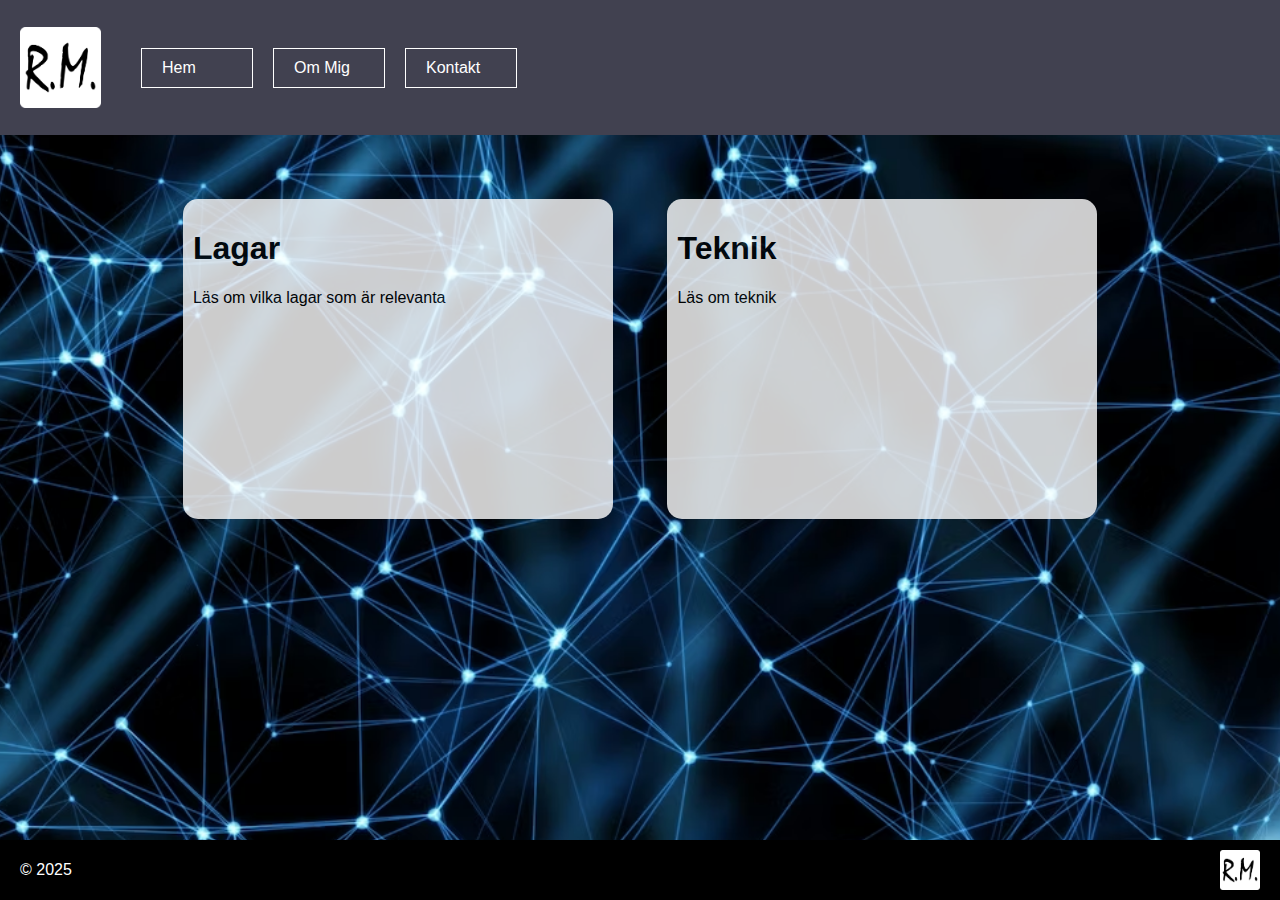
<file: index.html>
<html lang="en">
  <head>
    <meta charset="UTF-8" />
    <meta name="viewport" content="width=device-width, initial-scale=1.0" />
    <title>Document</title>
    <link rel="stylesheet" href="styles2.css" />
  </head>
  <body>
    <div class="background"></div>
    <div class="parent">
      <div class="header">
        <img src="PersonalLogo.png" id="logo" />
        <div id="direct">
          <a href="index.html" class="invidDirect">
            <p class="directText">Hem</p>
          </a>
          <a href="omMig.html" class="invidDirect">
            <p class="directText">Om Mig</p>
          </a>
          <a href="kontakt.html" class="invidDirect">
            <p class="directText">Kontakt</p>
          </a>
        </div>
      </div>
      <div class="content">
        <div class="infoDirect">
          <a href="lagar.html" class="lagarDirect">
            <h1>Lagar</h1>
            <p>Läs om vilka lagar som är relevanta</p>
          </a>
          <a href="teknik.html" class="teknikDirect">
            <h1>Teknik</h1>
            <p>Läs om teknik</p>
          </a>
        </div>
      </div>
    </div>
    <div class="footerFix">
      <p id="date">© 2025</p>
      <img src="PersonalLogo.png" id="logo2" />
    </div>
  </body>
</html>
</file>
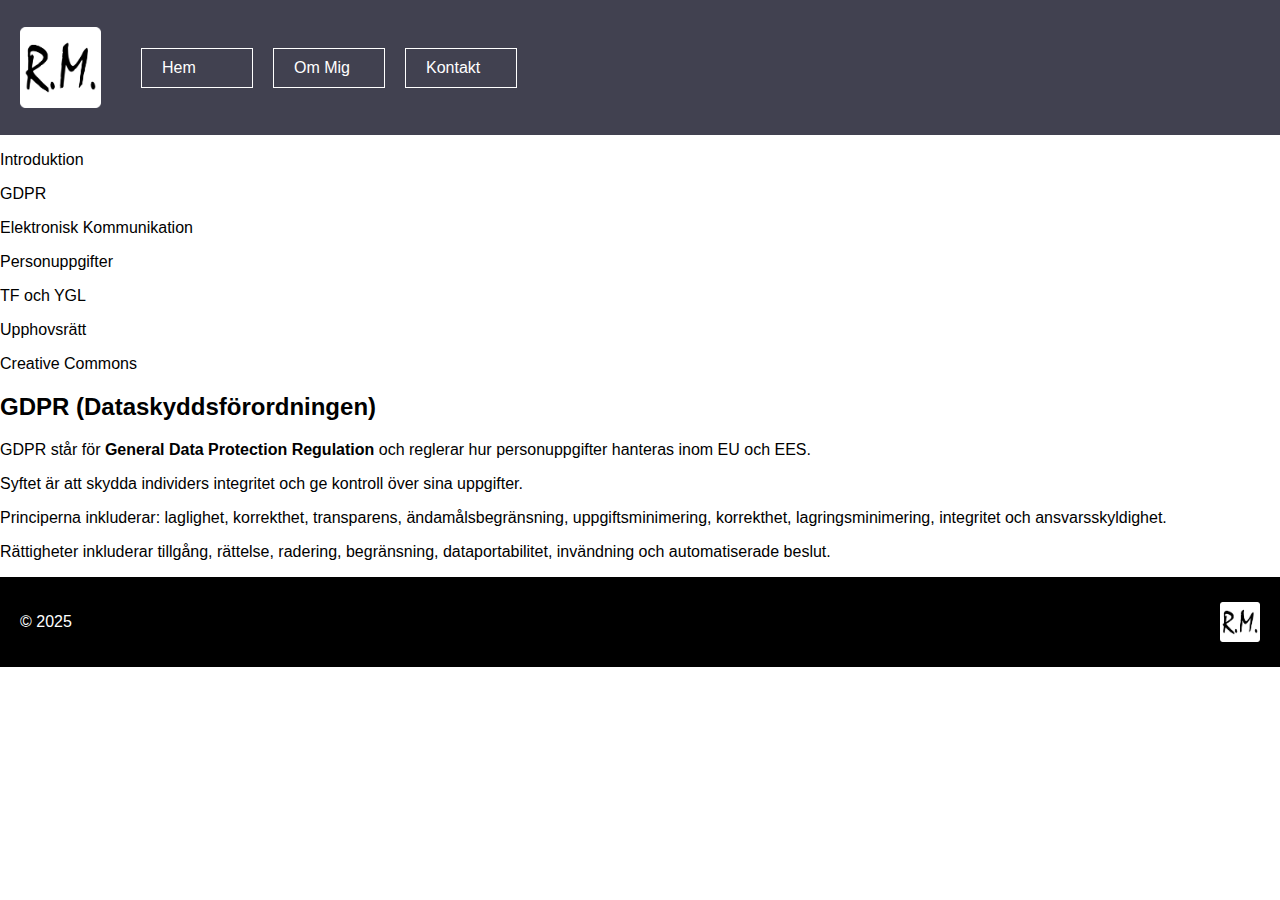
<file: GDPR.html>
<html lang="en">
  <head>
    <meta charset="UTF-8" />
    <meta name="viewport" content="width=device-width, initial-scale=1.0" />
    <title>Document</title>
    <link rel="stylesheet" href="styles2.css" />
  </head>
  <body>
    <div class="parent">
      <div class="header">
        <img src="PersonalLogo.png" id="logo" />
        <div id="direct">
          <a href="index.html" class="invidDirect">
            <p class="directText">Hem</p>
          </a>
          <a href="omMig.html" class="invidDirect">
            <p class="directText">Om Mig</p>
          </a>
          <a href="kontakt.html" class="invidDirect">
            <p class="directText">Kontakt</p>
          </a>
        </div>
      </div>
      <div class="lagarInfo">
        <div class="lagarPoints">
          <a href="lagar.html" class="lagarPointsInvid">
            <p>Introduktion</p>
          </a>
          <a href="GDPR.html" class="lagarPointsSelected">
            <p>GDPR</p>
          </a>
          <a href="LEK.html" class="lagarPointsInvid">
            <p>Elektronisk Kommunikation</p>
          </a>
          <a href="uppgifter.html" class="lagarPointsInvid">
            <p>Personuppgifter</p>
          </a>
          <a href="TF&YGL.html" class="lagarPointsInvid">
            <p>TF och YGL</p>
          </a>
          <a href="upphovsrät.html" class="lagarPointsInvid">
            <p>Upphovsrätt</p>
          </a>
          <a href="creativecommons.html" class="lagarPointsInvid">
            <p>Creative Commons</p>
          </a>
        </div>
        <div class="lagarText">
          <h2>GDPR (Dataskyddsförordningen)</h2>
          <p>
            GDPR står för
            <strong>General Data Protection Regulation</strong> och reglerar hur
            personuppgifter hanteras inom EU och EES.
          </p>
          <p>
            Syftet är att skydda individers integritet och ge kontroll över sina
            uppgifter.
          </p>
          <p>
            Principerna inkluderar: laglighet, korrekthet, transparens,
            ändamålsbegränsning, uppgiftsminimering, korrekthet,
            lagringsminimering, integritet och ansvarsskyldighet.
          </p>
          <p>
            Rättigheter inkluderar tillgång, rättelse, radering, begränsning,
            dataportabilitet, invändning och automatiserade beslut.
          </p>
        </div>
      </div>
      <div class="footer">
        <p id="date">© 2025</p>
        <img src="PersonalLogo.png" id="logo2" />
      </div>
    </div>
  </body>
</html>
</file>
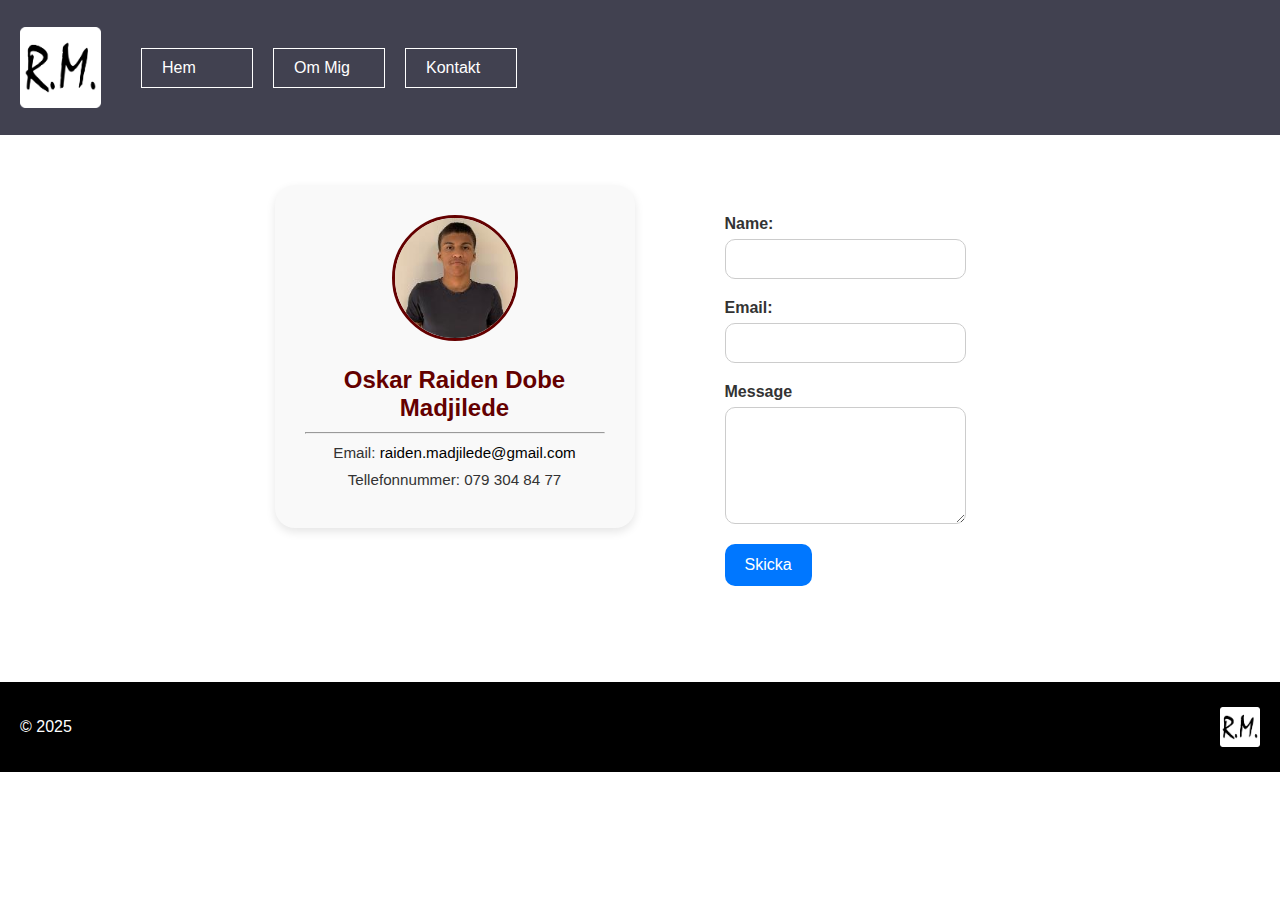
<file: kontakt.html>
<html lang="en">
  <head>
    <meta charset="UTF-8" />
    <meta name="viewport" content="width=device-width, initial-scale=1.0" />
    <title>Document</title>
    <link rel="stylesheet" href="styles2.css" />
  </head>
  <body>
    <div class="parent">
      <div class="header">
        <img src="PersonalLogo.png" id="logo" />
        <div id="direct">
          <a href="index.html" class="invidDirect">
            <p class="directText">Hem</p>
          </a>
          <a href="omMig.html" class="invidDirect">
            <p class="directText">Om Mig</p>
          </a>
          <a href="kontakt.html" class="invidDirect">
            <p class="directText">Kontakt</p>
          </a>
        </div>
      </div>
      <div class="ContContent">
        <div class="myContacts">
          <div class="myProfile2">
            <img src="pictureFile.jpg" alt="Profilbild" />
          </div>
          <h2 class="Name">Oskar Raiden Dobe Madjilede</h2>
          <hr />
          <p>
            Email:
            <a href="mailto:raiden.madjilede@gmail.com"
              >raiden.madjilede@gmail.com</a
            >
          </p>
          <p>Tellefonnummer: 079 304 84 77</p>
        </div>
        <div class="yourContacts">
          <form action="#" method="post">
            <div class="invidInput">
              <label for="name">Name:</label>
              <input type="text" id="name" name="name" />
            </div>

            <div class="invidInput">
              <label for="email">Email:</label>
              <input type="email" id="email" name="email" />
            </div>

            <div class="invidInput">
              <label for="message">Message</label>
              <textarea id="message" name="message" rows="5"></textarea>
            </div>

            <button type="submit" class="submitButton">Skicka</button>
          </form>
        </div>
      </div>
      <div class="footer">
        <p id="date">© 2025</p>
        <img src="PersonalLogo.png" id="logo2" />
      </div>
    </div>
  </body>
</html>
</file>
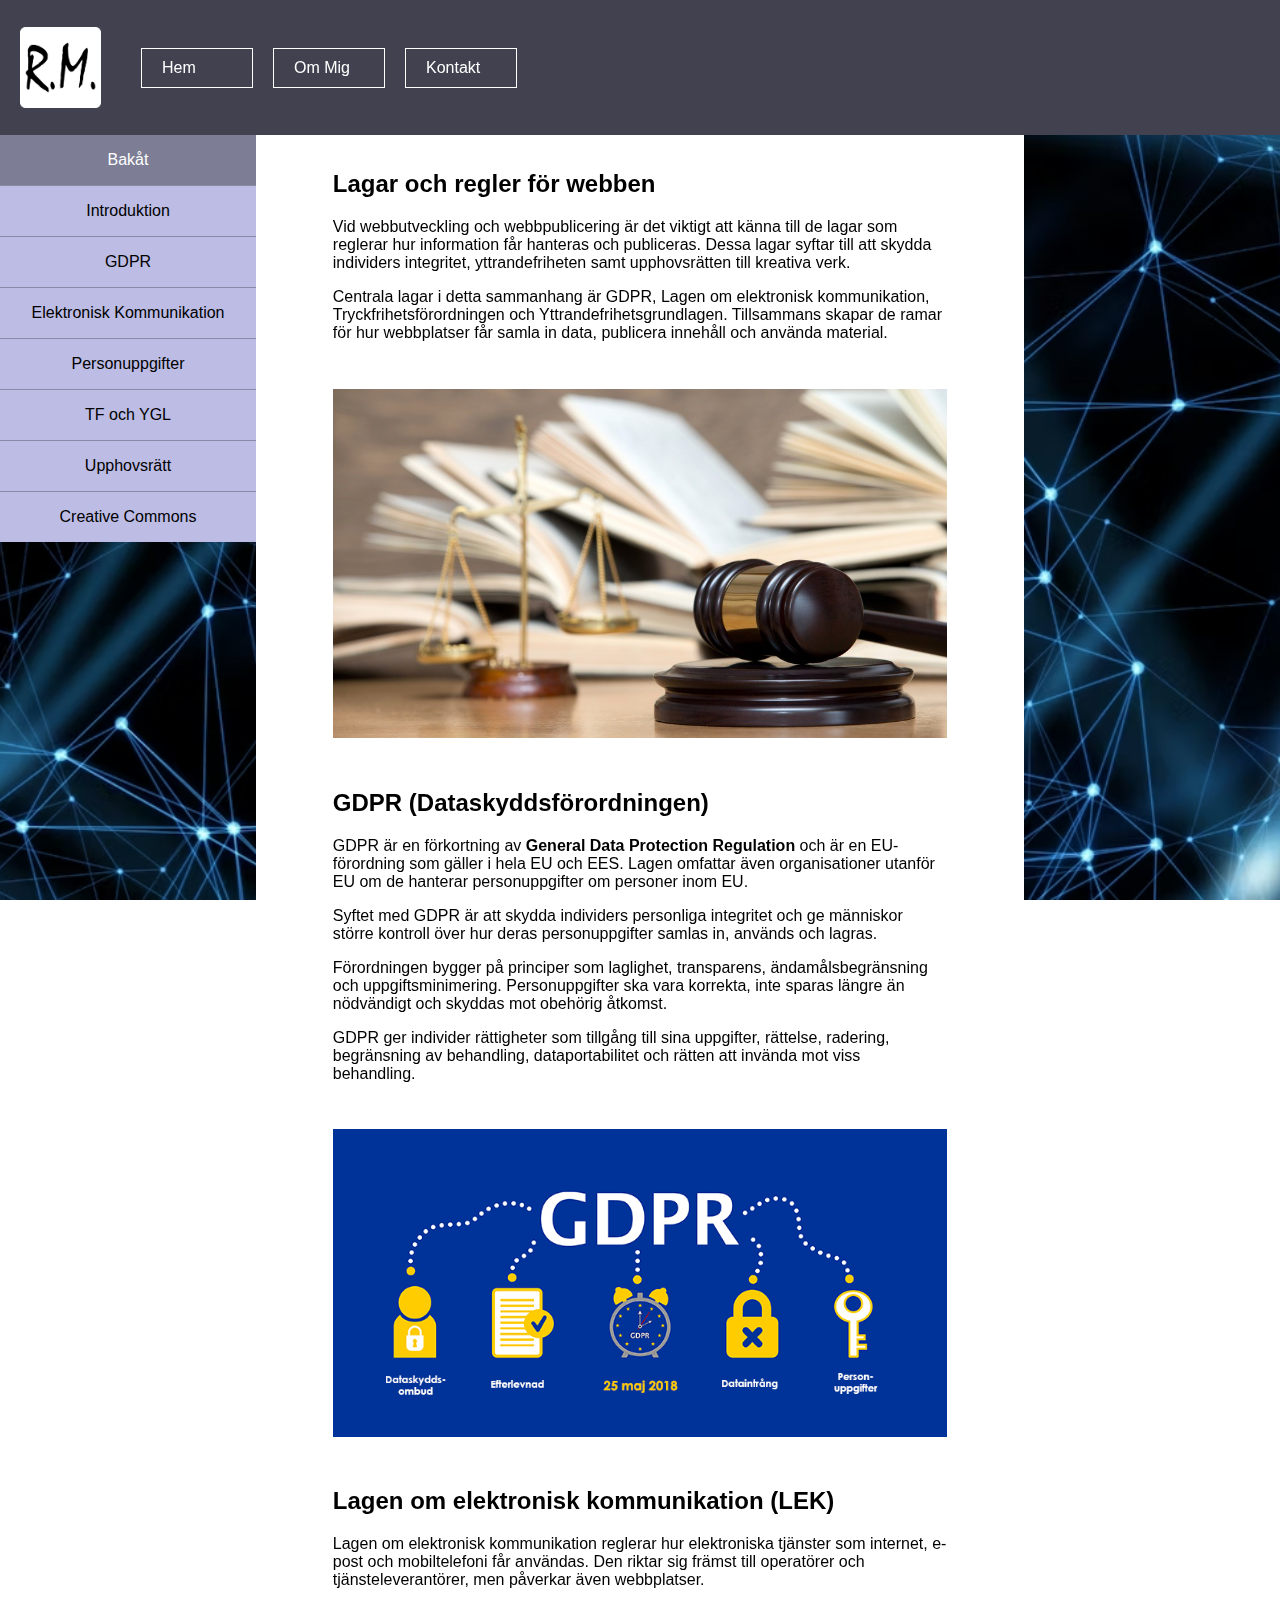
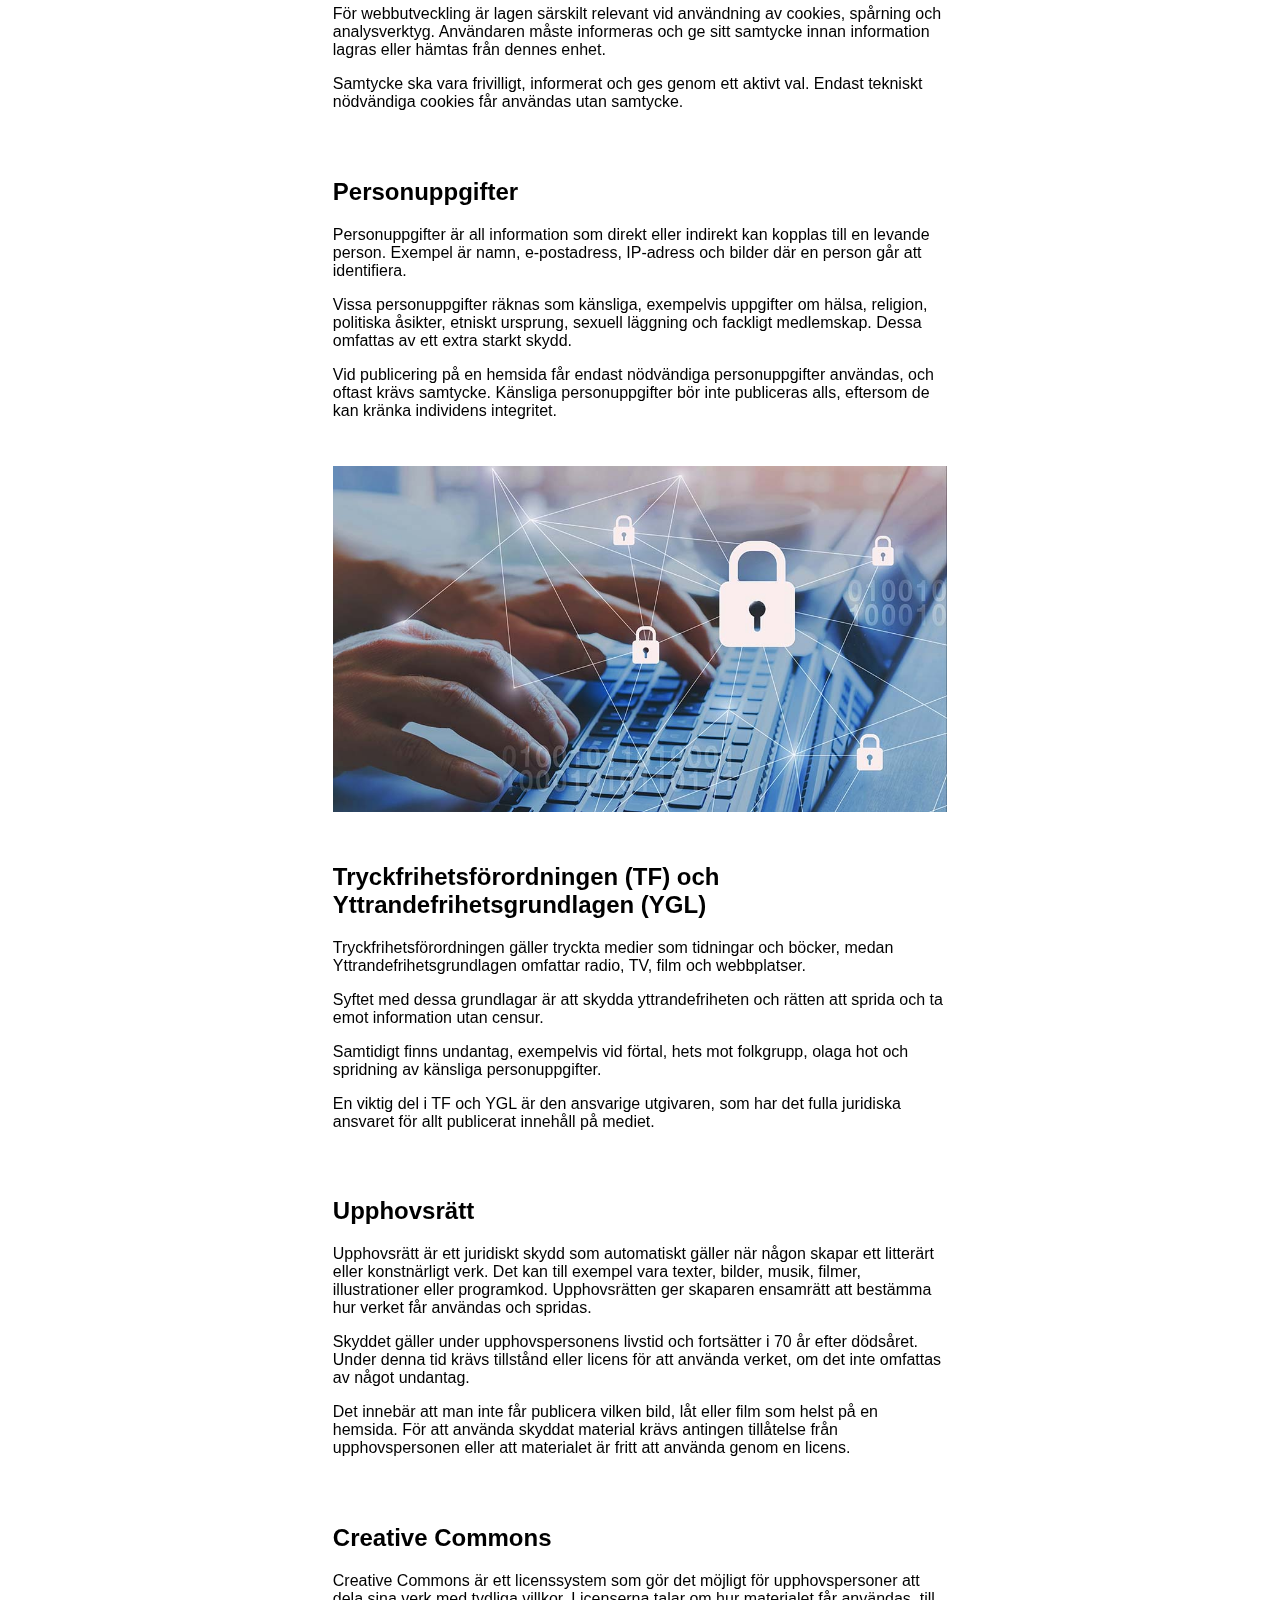
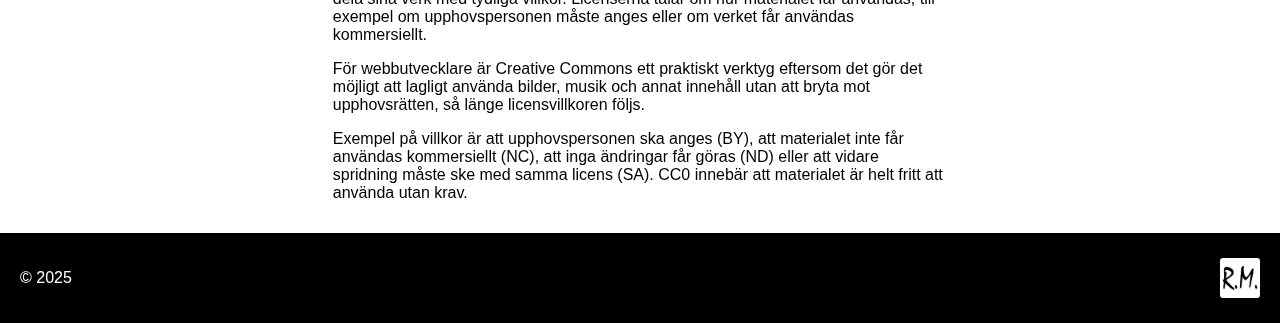
<file: lagar.html>
<html lang="en">
  <head>
    <meta charset="UTF-8" />
    <meta name="viewport" content="width=device-width, initial-scale=1.0" />
    <title>Document</title>
    <link rel="stylesheet" href="styles2.css" />
  </head>
  <body>
    <div class="background"></div>
    <div class="parent">
      <div class="header">
        <img src="PersonalLogo.png" id="logo" />
        <div id="direct">
          <a href="index.html" class="invidDirect">
            <p class="directText">Hem</p>
          </a>
          <a href="omMig.html" class="invidDirect">
            <p class="directText">Om Mig</p>
          </a>
          <a href="kontakt.html" class="invidDirect">
            <p class="directText">Kontakt</p>
          </a>
        </div>
      </div>
      <div class="Info">
        <div class="Points">
          <a href="index.html" class="back">
            <p>Bakåt</p>
          </a>
          <a href="#lagar" class="PointsInvid">
            <p>Introduktion</p>
          </a>
          <a href="#GDPR" class="PointsInvid">
            <p>GDPR</p>
          </a>
          <a href="#LEK" class="PointsInvid">
            <p>Elektronisk Kommunikation</p>
          </a>
          <a href="#uppgifter" class="PointsInvid">
            <p>Personuppgifter</p>
          </a>
          <a href="#TFYGL" class="PointsInvid">
            <p>TF och YGL</p>
          </a>
          <a href="#upphovsrätt" class="PointsInvid">
            <p>Upphovsrätt</p>
          </a>
          <a href="#creativecommons" class="PointsInvid">
            <p>Creative Commons</p>
          </a>
        </div>
        <div class="text">
          <div class="textInvid" id="lagar">
            <h2>Lagar och regler för webben</h2>
            <p>
              Vid webbutveckling och webbpublicering är det viktigt att känna
              till de lagar som reglerar hur information får hanteras och
              publiceras. Dessa lagar syftar till att skydda individers
              integritet, yttrandefriheten samt upphovsrätten till kreativa
              verk.
            </p>
            <p>
              Centrala lagar i detta sammanhang är GDPR, Lagen om elektronisk
              kommunikation, Tryckfrihetsförordningen och
              Yttrandefrihetsgrundlagen. Tillsammans skapar de ramar för hur
              webbplatser får samla in data, publicera innehåll och använda
              material.
            </p>
          </div>
          <div class="imgTextDiv">
            <img src="10593098-wooden-gavel-and-books.jpg" />
          </div>
          <div class="textInvid" id="GDPR">
            <h2>GDPR (Dataskyddsförordningen)</h2>
            <p>
              GDPR är en förkortning av
              <strong>General Data Protection Regulation</strong>
              och är en EU-förordning som gäller i hela EU och EES. Lagen
              omfattar även organisationer utanför EU om de hanterar
              personuppgifter om personer inom EU.
            </p>
            <p>
              Syftet med GDPR är att skydda individers personliga integritet och
              ge människor större kontroll över hur deras personuppgifter samlas
              in, används och lagras.
            </p>
            <p>
              Förordningen bygger på principer som laglighet, transparens,
              ändamålsbegränsning och uppgiftsminimering. Personuppgifter ska
              vara korrekta, inte sparas längre än nödvändigt och skyddas mot
              obehörig åtkomst.
            </p>
            <p>
              GDPR ger individer rättigheter som tillgång till sina uppgifter,
              rättelse, radering, begränsning av behandling, dataportabilitet
              och rätten att invända mot viss behandling.
            </p>
          </div>
          <div class="imgTextDiv">
            <img src="gdpr-krav.jpg" />
          </div>
          <div class="textInvid" id="LEK">
            <h2>Lagen om elektronisk kommunikation (LEK)</h2>
            <p>
              Lagen om elektronisk kommunikation reglerar hur elektroniska
              tjänster som internet, e-post och mobiltelefoni får användas. Den
              riktar sig främst till operatörer och tjänsteleverantörer, men
              påverkar även webbplatser.
            </p>
            <p>
              För webbutveckling är lagen särskilt relevant vid användning av
              cookies, spårning och analysverktyg. Användaren måste informeras
              och ge sitt samtycke innan information lagras eller hämtas från
              dennes enhet.
            </p>
            <p>
              Samtycke ska vara frivilligt, informerat och ges genom ett aktivt
              val. Endast tekniskt nödvändiga cookies får användas utan
              samtycke.
            </p>
          </div>

          <div class="textInvid" id="uppgifter">
            <h2>Personuppgifter</h2>
            <p>
              Personuppgifter är all information som direkt eller indirekt kan
              kopplas till en levande person. Exempel är namn, e-postadress,
              IP-adress och bilder där en person går att identifiera.
            </p>
            <p>
              Vissa personuppgifter räknas som känsliga, exempelvis uppgifter om
              hälsa, religion, politiska åsikter, etniskt ursprung, sexuell
              läggning och fackligt medlemskap. Dessa omfattas av ett extra
              starkt skydd.
            </p>
            <p>
              Vid publicering på en hemsida får endast nödvändiga
              personuppgifter användas, och oftast krävs samtycke. Känsliga
              personuppgifter bör inte publiceras alls, eftersom de kan kränka
              individens integritet.
            </p>
          </div>
          <div class="imgTextDiv">
            <img
              src="dataskydd_imy-klargor-begreppet-personuppgifter-som-ror-lagovertradelser-i-rattsligt-stallningstagande.jpg"
            />
          </div>
          <div class="textInvid" id="TFYGL">
            <h2>
              Tryckfrihetsförordningen (TF) och Yttrandefrihetsgrundlagen (YGL)
            </h2>
            <p>
              Tryckfrihetsförordningen gäller tryckta medier som tidningar och
              böcker, medan Yttrandefrihetsgrundlagen omfattar radio, TV, film
              och webbplatser.
            </p>
            <p>
              Syftet med dessa grundlagar är att skydda yttrandefriheten och
              rätten att sprida och ta emot information utan censur.
            </p>
            <p>
              Samtidigt finns undantag, exempelvis vid förtal, hets mot
              folkgrupp, olaga hot och spridning av känsliga personuppgifter.
            </p>
            <p>
              En viktig del i TF och YGL är den ansvarige utgivaren, som har det
              fulla juridiska ansvaret för allt publicerat innehåll på mediet.
            </p>
          </div>
          <div class="textInvid" id="upphovsrätt">
            <h2>Upphovsrätt</h2>
            <p>
              Upphovsrätt är ett juridiskt skydd som automatiskt gäller när
              någon skapar ett litterärt eller konstnärligt verk. Det kan till
              exempel vara texter, bilder, musik, filmer, illustrationer eller
              programkod. Upphovsrätten ger skaparen ensamrätt att bestämma hur
              verket får användas och spridas.
            </p>
            <p>
              Skyddet gäller under upphovspersonens livstid och fortsätter i 70
              år efter dödsåret. Under denna tid krävs tillstånd eller licens
              för att använda verket, om det inte omfattas av något undantag.
            </p>
            <p>
              Det innebär att man inte får publicera vilken bild, låt eller film
              som helst på en hemsida. För att använda skyddat material krävs
              antingen tillåtelse från upphovspersonen eller att materialet är
              fritt att använda genom en licens.
            </p>
          </div>
          <div class="textInvid" id="creativecommons">
            <h2>Creative Commons</h2>
            <p>
              Creative Commons är ett licenssystem som gör det möjligt för
              upphovspersoner att dela sina verk med tydliga villkor. Licenserna
              talar om hur materialet får användas, till exempel om
              upphovspersonen måste anges eller om verket får användas
              kommersiellt.
            </p>
            <p>
              För webbutvecklare är Creative Commons ett praktiskt verktyg
              eftersom det gör det möjligt att lagligt använda bilder, musik och
              annat innehåll utan att bryta mot upphovsrätten, så länge
              licensvillkoren följs.
            </p>
            <p>
              Exempel på villkor är att upphovspersonen ska anges (BY), att
              materialet inte får användas kommersiellt (NC), att inga ändringar
              får göras (ND) eller att vidare spridning måste ske med samma
              licens (SA). CC0 innebär att materialet är helt fritt att använda
              utan krav.
            </p>
          </div>
        </div>
      </div>
      <div class="footer">
        <p id="date">© 2025</p>
        <img src="PersonalLogo.png" id="logo2" />
      </div>
    </div>
  </body>
</html>
</file>
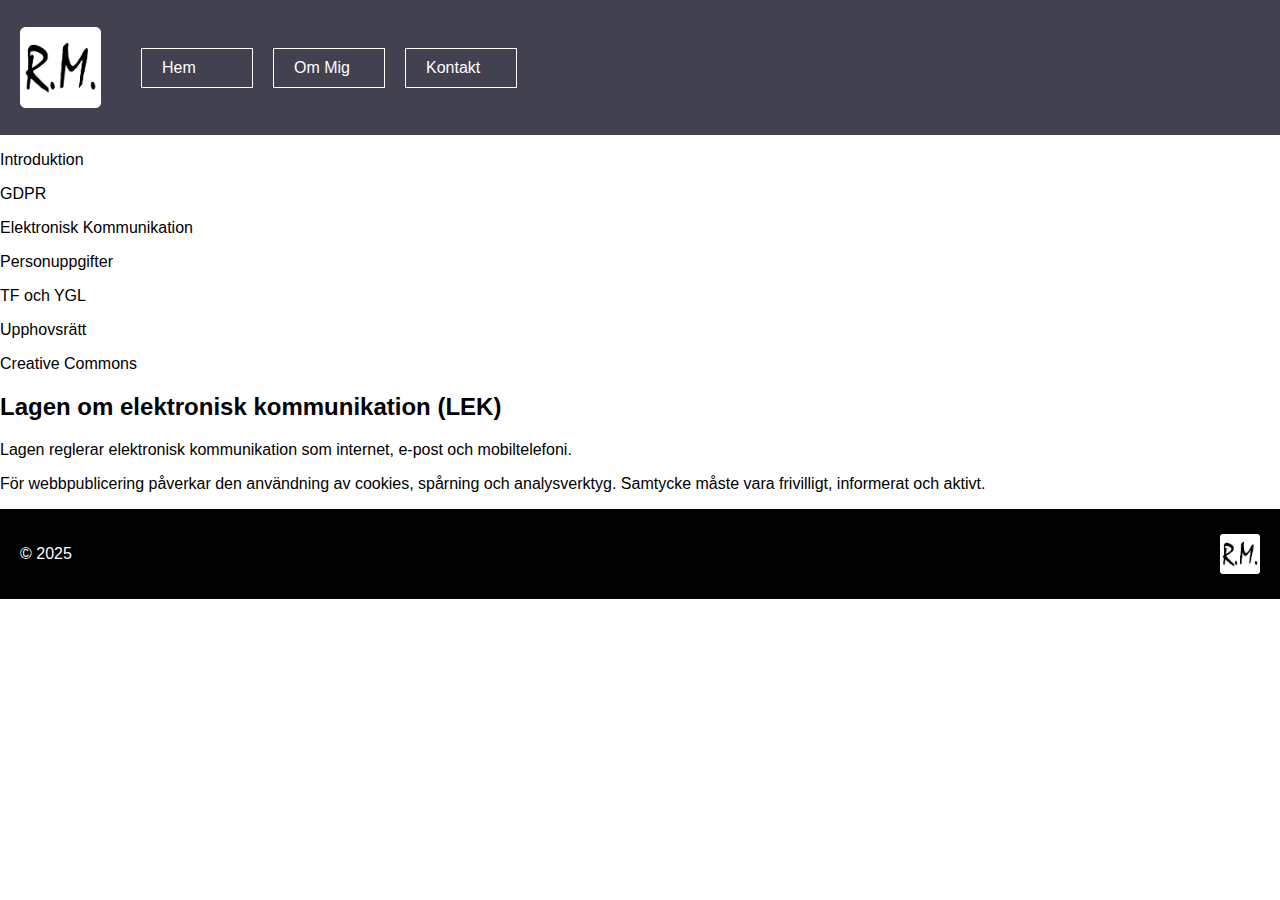
<file: LEK.html>
<html lang="en">
  <head>
    <meta charset="UTF-8" />
    <meta name="viewport" content="width=device-width, initial-scale=1.0" />
    <title>Document</title>
    <link rel="stylesheet" href="styles2.css" />
  </head>

  <body>
    <div class="parent">
      <div class="header">
        <img src="PersonalLogo.png" id="logo" />
        <div id="direct">
          <a href="index.html" class="invidDirect">
            <p class="directText">Hem</p>
          </a>
          <a href="omMig.html" class="invidDirect">
            <p class="directText">Om Mig</p>
          </a>
          <a href="kontakt.html" class="invidDirect">
            <p class="directText">Kontakt</p>
          </a>
        </div>
      </div>
      <div class="lagarInfo">
        <div class="lagarPoints">
          <a href="lagar.html" class="lagarPointsInvid">
            <p>Introduktion</p>
          </a>
          <a href="GDPR.html" class="lagarPointsInvid">
            <p>GDPR</p>
          </a>
          <a href="LEK.html" class="lagarPointsSelected">
            <p>Elektronisk Kommunikation</p>
          </a>
          <a href="uppgifter.html" class="lagarPointsInvid">
            <p>Personuppgifter</p>
          </a>
          <a href="TF&YGL.html" class="lagarPointsInvid">
            <p>TF och YGL</p>
          </a>
          <a href="upphovsrät.html" class="lagarPointsInvid">
            <p>Upphovsrätt</p>
          </a>
          <a href="creativecommons.html" class="lagarPointsInvid">
            <p>Creative Commons</p>
          </a>
        </div>
        <div class="lagarText">
          <h2>Lagen om elektronisk kommunikation (LEK)</h2>
          <p>
            Lagen reglerar elektronisk kommunikation som internet, e-post och
            mobiltelefoni.
          </p>
          <p>
            För webbpublicering påverkar den användning av cookies, spårning och
            analysverktyg. Samtycke måste vara frivilligt, informerat och
            aktivt.
          </p>
        </div>
      </div>
      <div class="footer">
        <p id="date">© 2025</p>
        <img src="PersonalLogo.png" id="logo2" />
      </div>
    </div>
  </body>
</html>
</file>
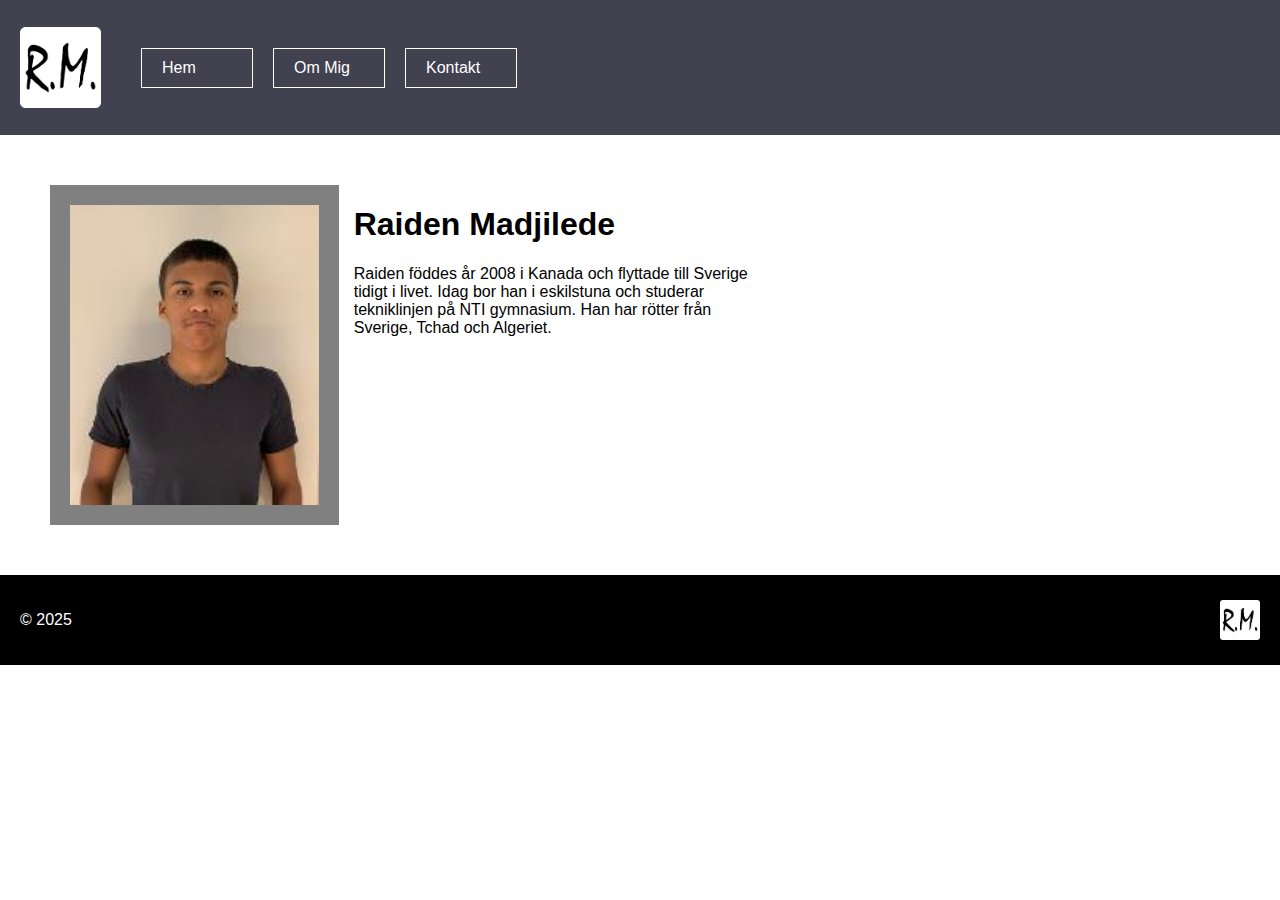
<file: omMig.html>
<html lang="en">
  <head>
    <meta charset="UTF-8" />
    <meta name="viewport" content="width=device-width, initial-scale=1.0" />
    <title>Document</title>
    <link rel="stylesheet" href="styles2.css" />
  </head>
  <body>
    <div class="parent">
      <div class="header">
        <img src="PersonalLogo.png" id="logo" />
        <div id="direct">
          <a href="index.html" class="invidDirect">
            <p class="directText">Hem</p>
          </a>
          <a href="omMig.html" class="invidDirect">
            <p class="directText">Om Mig</p>
          </a>
          <a href="kontakt.html" class="invidDirect">
            <p class="directText">Kontakt</p>
          </a>
        </div>
      </div>
      <div class="infoContent">
        <div class="myImageDiv">
          <img src="pictureFile.jpg" id="myImage" alt="Raiden Madjilede" />
        </div>
        <div class="description">
          <h1>Raiden Madjilede</h1>
          <p>
            Raiden föddes år 2008 i Kanada och flyttade till Sverige tidigt i
            livet. Idag bor han i eskilstuna och studerar tekniklinjen på NTI
            gymnasium. Han har rötter från Sverige, Tchad och Algeriet.
          </p>
        </div>
      </div>
      <div class="footer">
        <p id="date">© 2025</p>
        <img src="PersonalLogo.png" id="logo2" />
      </div>
    </div>
  </body>
</html>
</file>
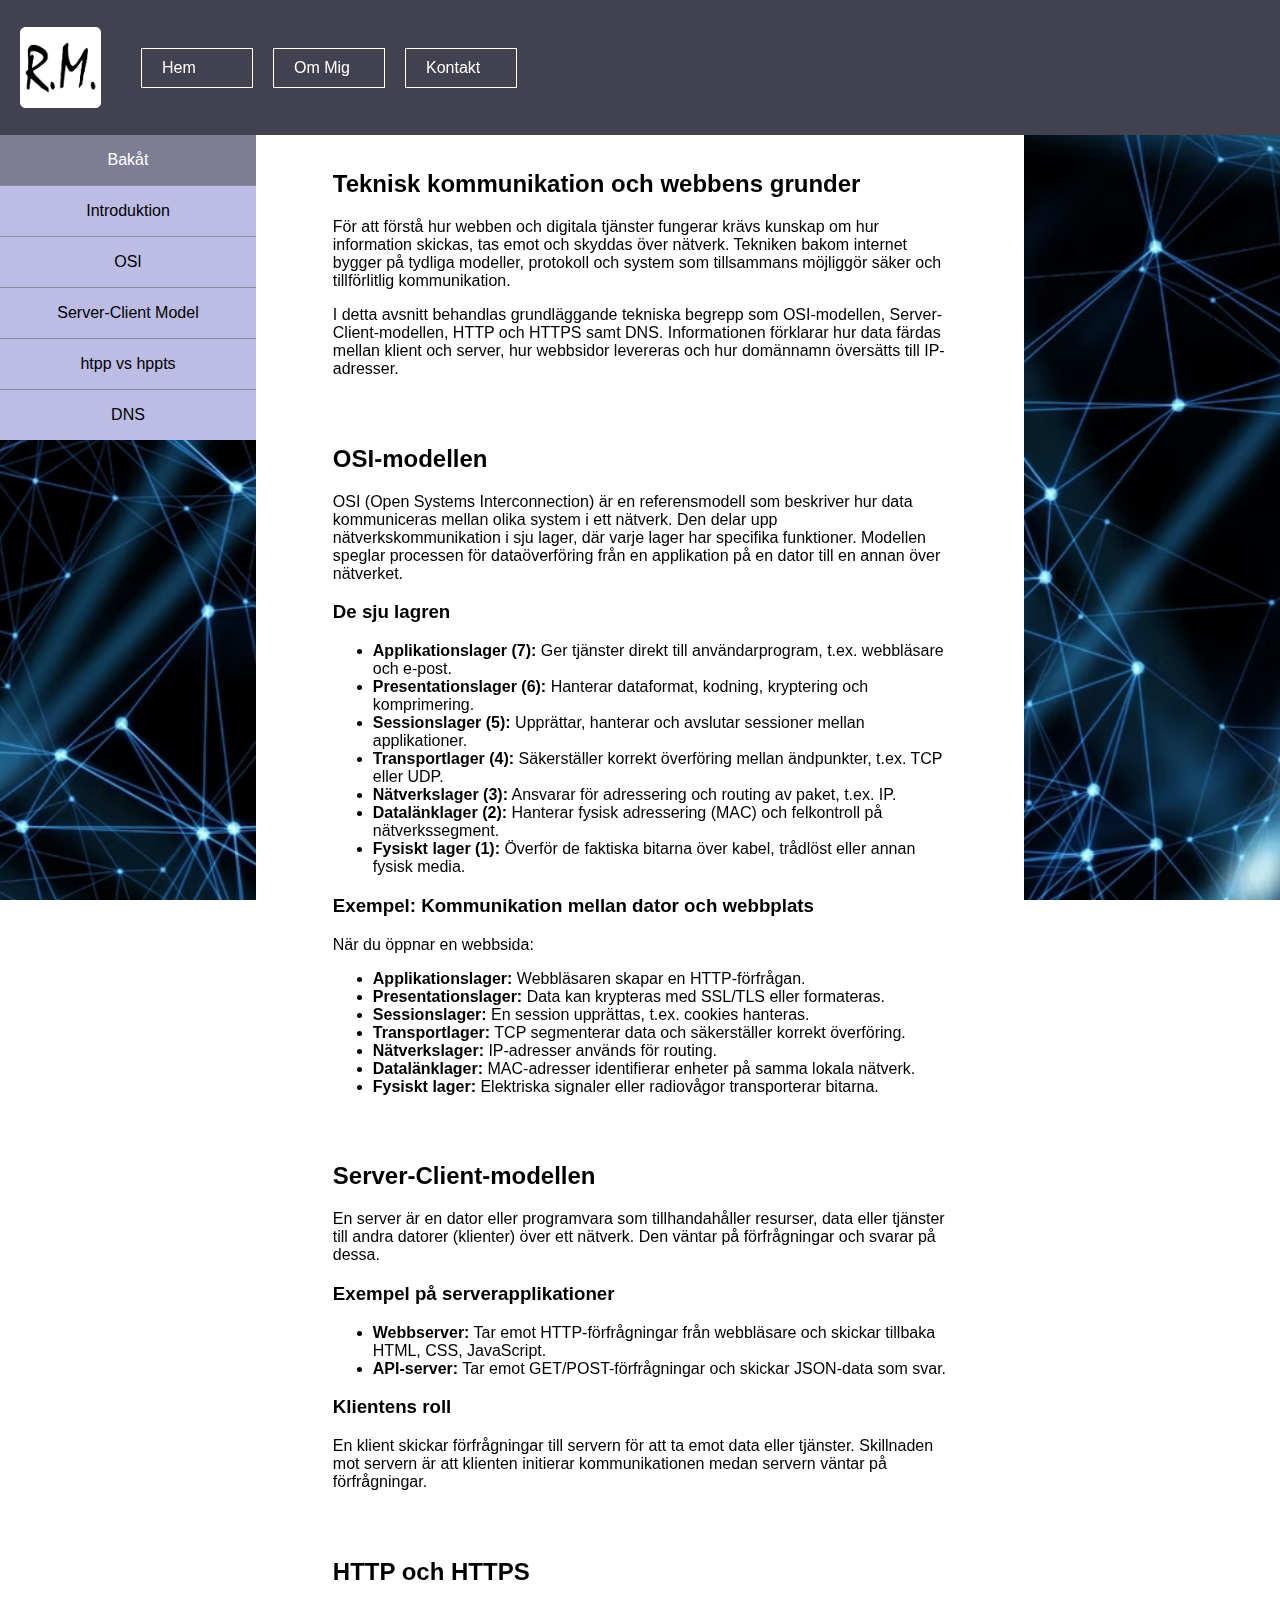
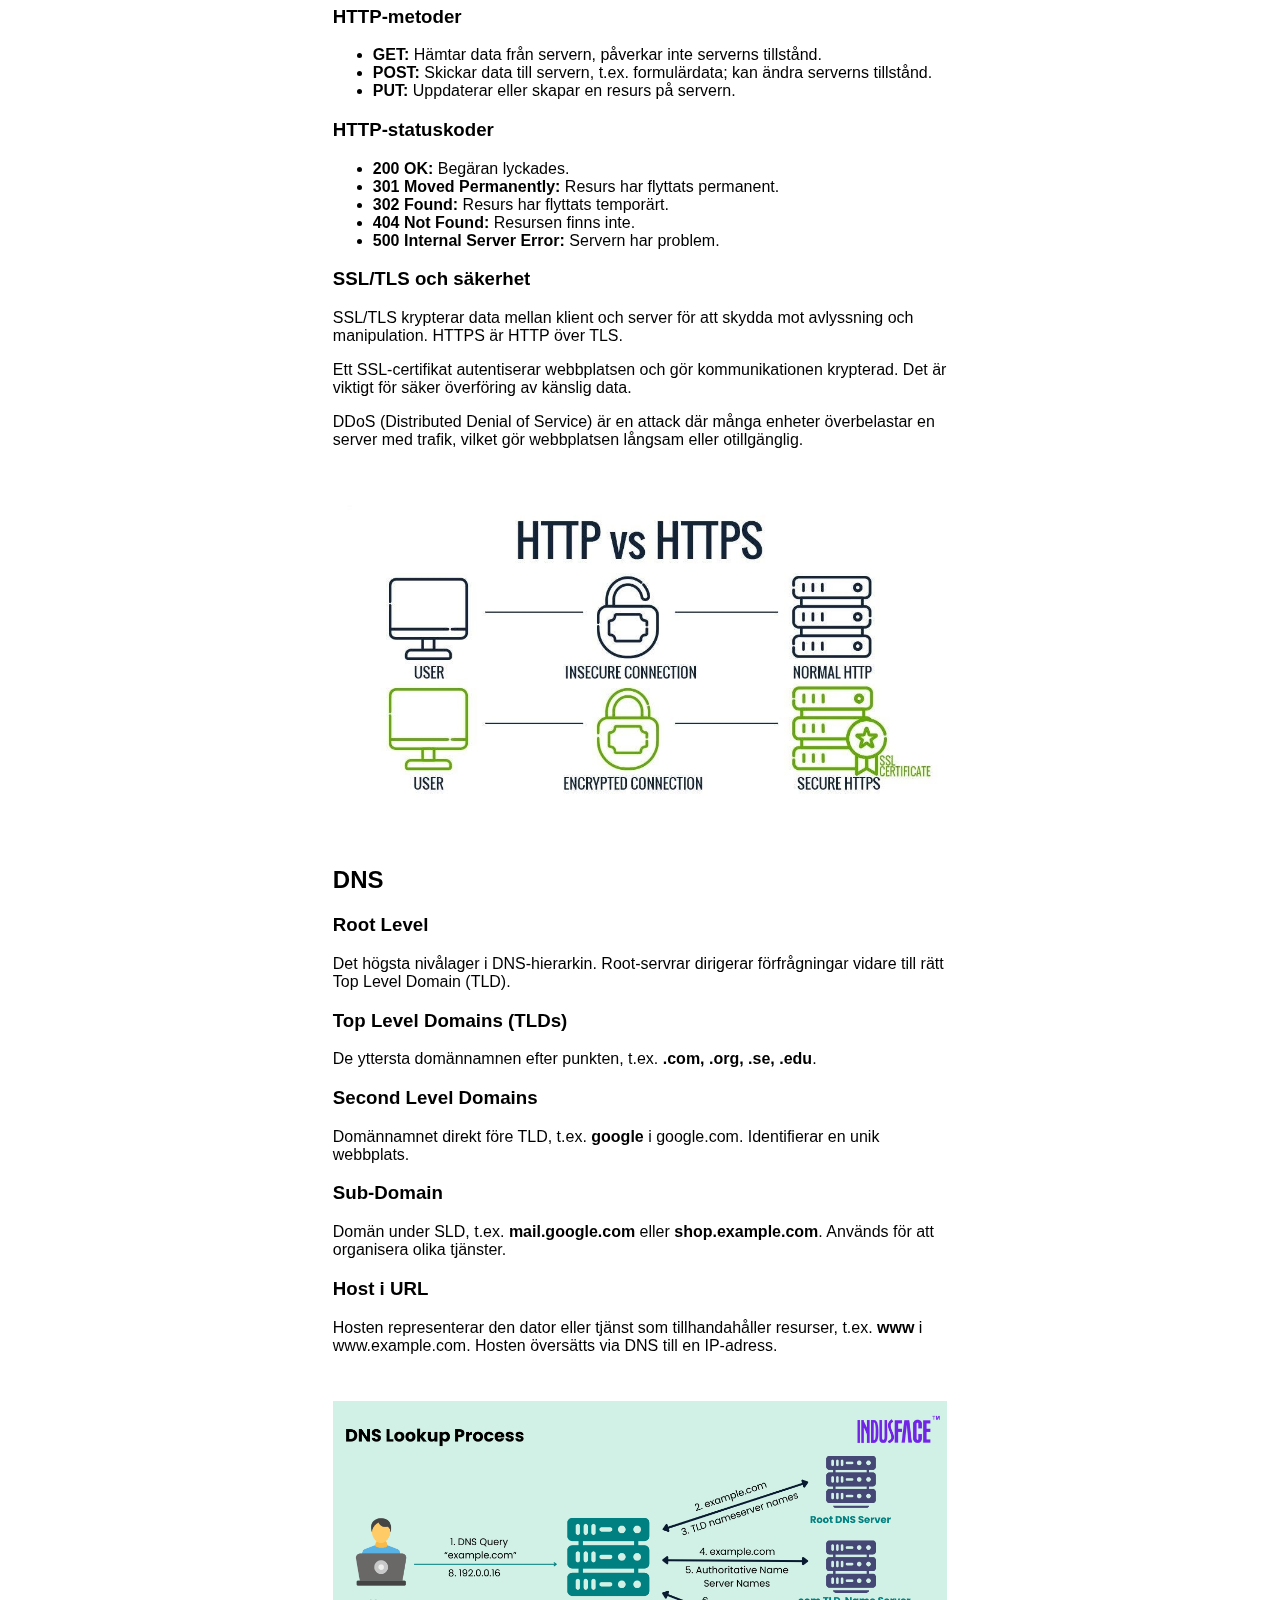
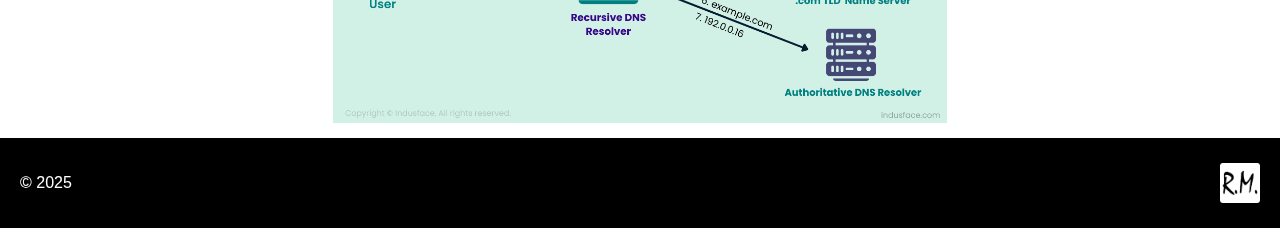
<file: teknik.html>
<html lang="en">
  <head>
    <meta charset="UTF-8" />
    <meta name="viewport" content="width=device-width, initial-scale=1.0" />
    <title>Document</title>
    <link rel="stylesheet" href="styles2.css" />
  </head>
  <body>
    <div class="background"></div>
    <div class="parent">
      <div class="header">
        <img src="PersonalLogo.png" id="logo" />
        <div id="direct">
          <a href="index.html" class="invidDirect">
            <p class="directText">Hem</p>
          </a>
          <a href="omMig.html" class="invidDirect">
            <p class="directText">Om Mig</p>
          </a>
          <a href="kontakt.html" class="invidDirect">
            <p class="directText">Kontakt</p>
          </a>
        </div>
      </div>
      <div class="Info">
        <div class="Points">
          <a href="index.html" class="back">
            <p>Bakåt</p>
          </a>
          <a href="#teknik" class="PointsInvid">
            <p>Introduktion</p>
          </a>
          <a href="#OSI" class="PointsInvid">
            <p>OSI</p>
          </a>
          <a href="#SCM" class="PointsInvid">
            <p>Server-Client Model</p>
          </a>
          <a href="#htppvhtpps" class="PointsInvid">
            <p>htpp vs hppts</p>
          </a>
          <a href="#DNS" class="PointsInvid">
            <p>DNS</p>
          </a>
        </div>
        <div class="text">
          <div class="textInvid" id="teknik">
            <h2>Teknisk kommunikation och webbens grunder</h2>
            <p>
              För att förstå hur webben och digitala tjänster fungerar krävs
              kunskap om hur information skickas, tas emot och skyddas över
              nätverk. Tekniken bakom internet bygger på tydliga modeller,
              protokoll och system som tillsammans möjliggör säker och
              tillförlitlig kommunikation.
            </p>
            <p>
              I detta avsnitt behandlas grundläggande tekniska begrepp som
              OSI-modellen, Server-Client-modellen, HTTP och HTTPS samt DNS.
              Informationen förklarar hur data färdas mellan klient och server,
              hur webbsidor levereras och hur domännamn översätts till
              IP-adresser.
            </p>
          </div>
          <div class="textInvid" id="OSI">
            <h2>OSI-modellen</h2>
            <p>
              OSI (Open Systems Interconnection) är en referensmodell som
              beskriver hur data kommuniceras mellan olika system i ett nätverk.
              Den delar upp nätverkskommunikation i sju lager, där varje lager
              har specifika funktioner. Modellen speglar processen för
              dataöverföring från en applikation på en dator till en annan över
              nätverket.
            </p>
            <h3>De sju lagren</h3>
            <ul>
              <li>
                <strong>Applikationslager (7):</strong> Ger tjänster direkt till
                användarprogram, t.ex. webbläsare och e-post.
              </li>
              <li>
                <strong>Presentationslager (6):</strong> Hanterar dataformat,
                kodning, kryptering och komprimering.
              </li>
              <li>
                <strong>Sessionslager (5):</strong> Upprättar, hanterar och
                avslutar sessioner mellan applikationer.
              </li>
              <li>
                <strong>Transportlager (4):</strong> Säkerställer korrekt
                överföring mellan ändpunkter, t.ex. TCP eller UDP.
              </li>
              <li>
                <strong>Nätverkslager (3):</strong> Ansvarar för adressering och
                routing av paket, t.ex. IP.
              </li>
              <li>
                <strong>Datalänklager (2):</strong> Hanterar fysisk adressering
                (MAC) och felkontroll på nätverkssegment.
              </li>
              <li>
                <strong>Fysiskt lager (1):</strong> Överför de faktiska bitarna
                över kabel, trådlöst eller annan fysisk media.
              </li>
            </ul>
            <h3>Exempel: Kommunikation mellan dator och webbplats</h3>
            <p>När du öppnar en webbsida:</p>
            <ul>
              <li>
                <strong>Applikationslager:</strong> Webbläsaren skapar en
                HTTP-förfrågan.
              </li>
              <li>
                <strong>Presentationslager:</strong> Data kan krypteras med
                SSL/TLS eller formateras.
              </li>
              <li>
                <strong>Sessionslager:</strong> En session upprättas, t.ex.
                cookies hanteras.
              </li>
              <li>
                <strong>Transportlager:</strong> TCP segmenterar data och
                säkerställer korrekt överföring.
              </li>
              <li>
                <strong>Nätverkslager:</strong> IP-adresser används för routing.
              </li>
              <li>
                <strong>Datalänklager:</strong> MAC-adresser identifierar
                enheter på samma lokala nätverk.
              </li>
              <li>
                <strong>Fysiskt lager:</strong> Elektriska signaler eller
                radiovågor transporterar bitarna.
              </li>
            </ul>
          </div>

          <div class="textInvid" id="SCM">
            <h2>Server-Client-modellen</h2>
            <p>
              En server är en dator eller programvara som tillhandahåller
              resurser, data eller tjänster till andra datorer (klienter) över
              ett nätverk. Den väntar på förfrågningar och svarar på dessa.
            </p>
            <h3>Exempel på serverapplikationer</h3>
            <ul>
              <li>
                <strong>Webbserver:</strong> Tar emot HTTP-förfrågningar från
                webbläsare och skickar tillbaka HTML, CSS, JavaScript.
              </li>
              <li>
                <strong>API-server:</strong> Tar emot GET/POST-förfrågningar och
                skickar JSON-data som svar.
              </li>
            </ul>
            <h3>Klientens roll</h3>
            <p>
              En klient skickar förfrågningar till servern för att ta emot data
              eller tjänster. Skillnaden mot servern är att klienten initierar
              kommunikationen medan servern väntar på förfrågningar.
            </p>
          </div>

          <div class="textInvid" id="htppvhtpps">
            <h2>HTTP och HTTPS</h2>
            <h3>HTTP-metoder</h3>
            <ul>
              <li>
                <strong>GET:</strong> Hämtar data från servern, påverkar inte
                serverns tillstånd.
              </li>
              <li>
                <strong>POST:</strong> Skickar data till servern, t.ex.
                formulärdata; kan ändra serverns tillstånd.
              </li>
              <li>
                <strong>PUT:</strong> Uppdaterar eller skapar en resurs på
                servern.
              </li>
            </ul>
            <h3>HTTP-statuskoder</h3>
            <ul>
              <li><strong>200 OK:</strong> Begäran lyckades.</li>
              <li>
                <strong>301 Moved Permanently:</strong> Resurs har flyttats
                permanent.
              </li>
              <li>
                <strong>302 Found:</strong> Resurs har flyttats temporärt.
              </li>
              <li><strong>404 Not Found:</strong> Resursen finns inte.</li>
              <li>
                <strong>500 Internal Server Error:</strong> Servern har problem.
              </li>
            </ul>
            <h3>SSL/TLS och säkerhet</h3>
            <p>
              SSL/TLS krypterar data mellan klient och server för att skydda mot
              avlyssning och manipulation. HTTPS är HTTP över TLS.
            </p>
            <p>
              Ett SSL-certifikat autentiserar webbplatsen och gör
              kommunikationen krypterad. Det är viktigt för säker överföring av
              känslig data.
            </p>
            <p>
              DDoS (Distributed Denial of Service) är en attack där många
              enheter överbelastar en server med trafik, vilket gör webbplatsen
              långsam eller otillgänglig.
            </p>
          </div>
          <div class="imgTextDiv">
            <img src="1_e0MnRFMN-4U-lWeSCpGaMA.jpg" />
          </div>

          <div class="textInvid" id="DNS">
            <h2>DNS</h2>
            <h3>Root Level</h3>
            <p>
              Det högsta nivålager i DNS-hierarkin. Root-servrar dirigerar
              förfrågningar vidare till rätt Top Level Domain (TLD).
            </p>
            <h3>Top Level Domains (TLDs)</h3>
            <p>
              De yttersta domännamnen efter punkten, t.ex.
              <strong>.com, .org, .se, .edu</strong>.
            </p>
            <h3>Second Level Domains</h3>
            <p>
              Domännamnet direkt före TLD, t.ex. <strong>google</strong> i
              google.com. Identifierar en unik webbplats.
            </p>
            <h3>Sub-Domain</h3>
            <p>
              Domän under SLD, t.ex. <strong>mail.google.com</strong> eller
              <strong>shop.example.com</strong>. Används för att organisera
              olika tjänster.
            </p>
            <h3>Host i URL</h3>
            <p>
              Hosten representerar den dator eller tjänst som tillhandahåller
              resurser, t.ex. <strong>www</strong> i www.example.com. Hosten
              översätts via DNS till en IP-adress.
            </p>
          </div>
          <div class="imgTextDiv">
            <img src="DNS-lookup-process-.png" />
          </div>
        </div>
      </div>
      <div class="footer">
        <p id="date">© 2025</p>
        <img src="PersonalLogo.png" id="logo2" />
      </div>
    </div>
  </body>
</html>
</file>
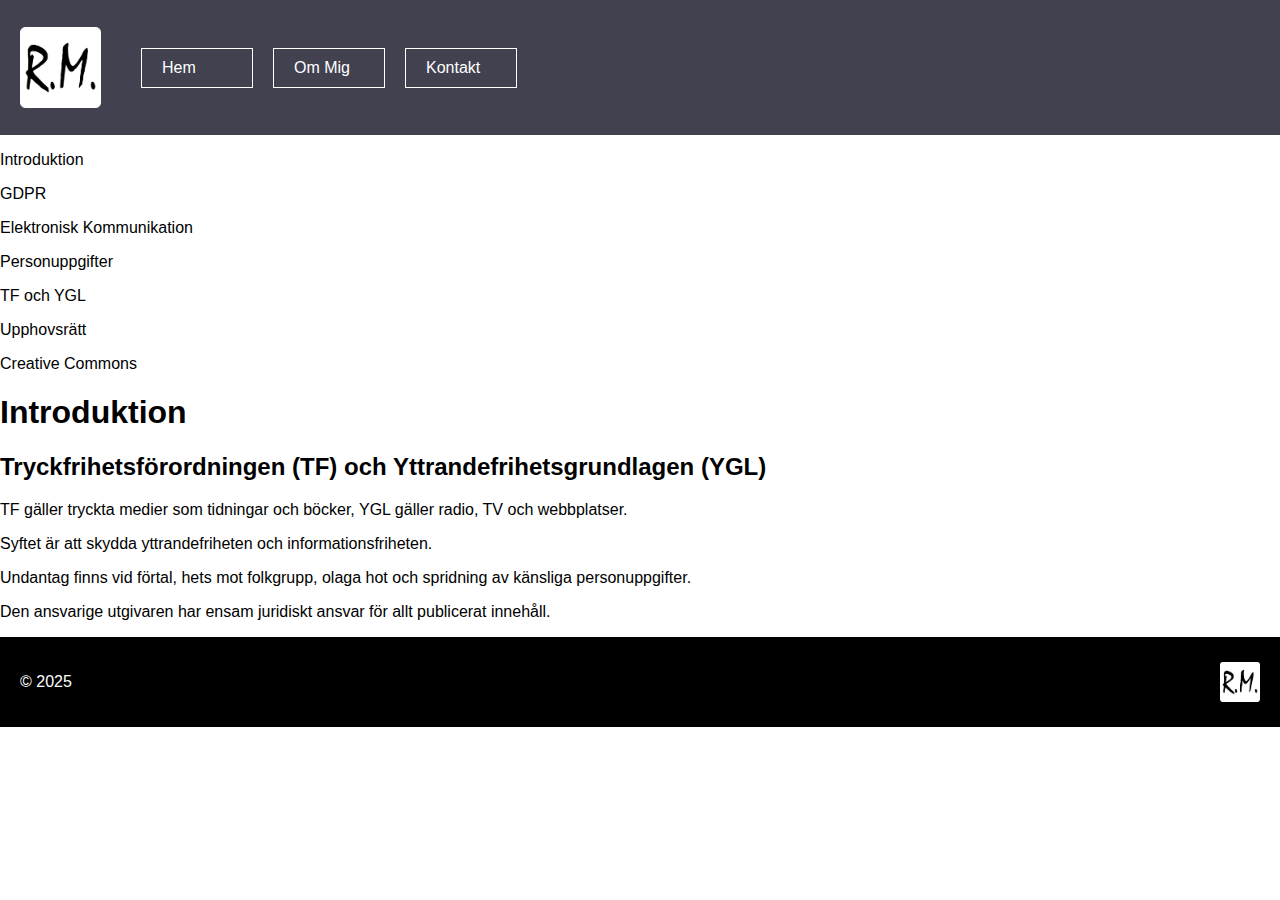
<file: TF&YGL.html>
<html lang="en">
  <head>
    <meta charset="UTF-8" />
    <meta name="viewport" content="width=device-width, initial-scale=1.0" />
    <title>Document</title>
    <link rel="stylesheet" href="styles2.css" />
  </head>
  <body>
    <div class="parent">
      <div class="header">
        <img src="PersonalLogo.png" id="logo" />
        <div id="direct">
          <a href="index.html" class="invidDirect">
            <p class="directText">Hem</p>
          </a>
          <a href="omMig.html" class="invidDirect">
            <p class="directText">Om Mig</p>
          </a>
          <a href="kontakt.html" class="invidDirect">
            <p class="directText">Kontakt</p>
          </a>
        </div>
      </div>
      <div class="lagarInfo">
        <div class="lagarPoints">
          <a href="lagar.html" class="lagarPointsInvid">
            <p>Introduktion</p>
          </a>
          <a href="GDPR.html" class="lagarPointsInvid">
            <p>GDPR</p>
          </a>
          <a href="LEK.html" class="lagarPointsInvid">
            <p>Elektronisk Kommunikation</p>
          </a>
          <a href="uppgifter.html" class="lagarPointsInvid">
            <p>Personuppgifter</p>
          </a>
          <a href="TF&YGL.html" class="lagarPointsSelected">
            <p>TF och YGL</p>
          </a>
          <a href="upphovsrät.html" class="lagarPointsInvid">
            <p>Upphovsrätt</p>
          </a>
          <a href="creativecommons.html" class="lagarPointsInvid">
            <p>Creative Commons</p>
          </a>
        </div>
        <div class="lagarText">
          <h1>Introduktion</h1>
          <h2>
            Tryckfrihetsförordningen (TF) och Yttrandefrihetsgrundlagen (YGL)
          </h2>
          <p>
            TF gäller tryckta medier som tidningar och böcker, YGL gäller radio,
            TV och webbplatser.
          </p>
          <p>Syftet är att skydda yttrandefriheten och informationsfriheten.</p>
          <p>
            Undantag finns vid förtal, hets mot folkgrupp, olaga hot och
            spridning av känsliga personuppgifter.
          </p>
          <p>
            Den ansvarige utgivaren har ensam juridiskt ansvar för allt
            publicerat innehåll.
          </p>
        </div>
      </div>
      <div class="footer">
        <p id="date">© 2025</p>
        <img src="PersonalLogo.png" id="logo2" />
      </div>
    </div>
  </body>
</html>
</file>
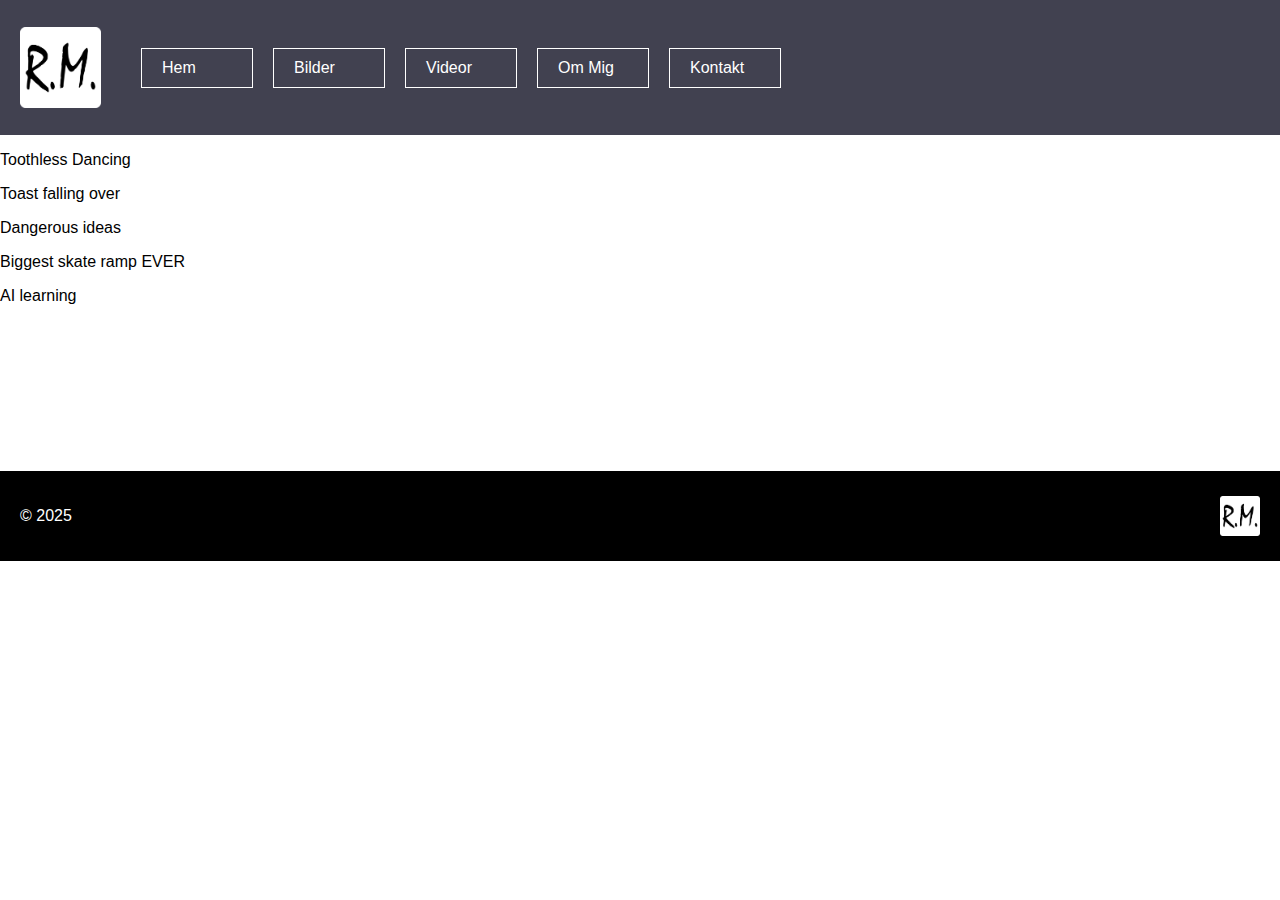
<file: videor.html>
<html lang="en">
  <head>
    <meta charset="UTF-8" />
    <meta name="viewport" content="width=device-width, initial-scale=1.0" />
    <title>Document</title>
    <link rel="stylesheet" href="styles2.css" />
  </head>
  <body>
    <div class="parent">
      <div class="header">
        <img src="PersonalLogo.png" id="logo" />
        <div id="direct">
          <a href="index.html" class="invidDirect">
            <p class="directText">Hem</p>
          </a>
          <a href="bilder.html" class="invidDirect">
            <p class="directText">Bilder</p>
          </a>
          <a href="videor.html" class="invidDirect">
            <p class="directText">Videor</p>
          </a>
          <a href="omMig.html" class="invidDirect">
            <p class="directText">Om Mig</p>
          </a>
          <a href="kontakt.html" class="invidDirect">
            <p class="directText">Kontakt</p>
          </a>
        </div>
      </div>
      <div class="vidContent">
        <div id="vidChoice">
          <a href="#" class="invidVidChoice" onclick="showFrame('video1')">
            <p class="vidChoiceText">Toothless Dancing</p>
          </a>
          <a href="#" class="invidVidChoice" onclick="showFrame('video2')">
            <p class="vidChoiceText">Toast falling over</p>
          </a>
          <a href="#" class="invidVidChoice" onclick="showFrame('video3')">
            <p class="vidChoiceText">Dangerous ideas</p>
          </a>
          <a href="#" class="invidVidChoice" onclick="showFrame('video4')">
            <p class="vidChoiceText">Biggest skate ramp EVER</p>
          </a>
          <a href="#" class="invidVidChoice" onclick="showFrame('video5')">
            <p class="vidChoiceText">AI learning</p>
          </a>
        </div>
        <div id="videos">
          <iframe
            src="https://www.youtube.com/embed/OJrX3aNPsHM"
            frameborder="0"
            id="video1"
            class="invidVideo"
          >
          </iframe>
          <iframe
            src="https://www.youtube.com/embed/PvB0kWs2IPQ"
            frameborder="0"
            id="video2"
            class="invidVideo"
            style="display: none"
          ></iframe>
          <iframe
            src="https://www.youtube.com/embed/EOy0f_fGKAg"
            frameborder="0"
            id="video3"
            class="invidVideo"
            style="display: none"
          >
          </iframe>
          <iframe
            src="https://www.youtube.com/embed/JqflfjrcKjo"
            frameborder="0"
            id="video4"
            class="invidVideo"
            style="display: none"
          >
          </iframe>
          <iframe
            src="https://www.youtube.com/embed/2tamH76Tjvw"
            frameborder="0"
            id="video5"
            style="display: none"
            class="invidVideo"
          >
          </iframe>
        </div>
        <script>
          function showFrame(id) {
            document.getElementById("video1").style.display = "none";
            document.getElementById("video2").style.display = "none";
            document.getElementById("video3").style.display = "none";
            document.getElementById("video4").style.display = "none";
            document.getElementById("video5").style.display = "none";
            document.getElementById(id).style.display = "block";
          }
        </script>
      </div>
      <div class="footer">
        <p id="date">© 2025</p>
        <img src="PersonalLogo.png" id="logo2" />
      </div>
    </div>
  </body>
</html>
</file>
<file: styles2.css>
body {
  margin: 0px;
  padding: 0px;
  min-height: 100vh;
  font-family: "Segoe UI", Tahoma, Geneva, Verdana, sans-serif;
}
.background {
  position: fixed;
  top: 0;
  left: 0;
  width: 100vw;
  height: 100vh;
  background-image: url(interpattet.png);
  background-size: cover;
  background-position: center;
  background-repeat: no-repeat;
  z-index: -1;
}
.parent {
  margin: 0px;
  padding: 0px;
  position: relative;
  z-index: 1;
  min-height: 100vh;
  display: flex;
  flex-direction: column;
}

.header {
  background-color: rgb(65, 65, 80);
  height: 15vh;
  display: flex;
  align-items: center;
  padding: 0px;
  margin: 0px;
}

#direct {
  display: flex;
  justify-content: start;
  align-items: center;
  padding: 0px 20px;
  margin: 0px;
  gap: 20px;
  width: 700px;
}

a {
  text-decoration: none;
}

.directText {
  margin: 0;
  padding: 0;
}

.directText:hover {
  margin: 0;
  padding: 0;
}

.invidDirect {
  background-color: rgb(65, 65, 80);
  border: 1px solid white;
  color: white;
  width: 70px;
  padding: 10px 20px;
  margin: 0px;
  display: flex;
  align-items: center;
  justify-content: center;
  display: block;
}

.invidDirect:hover {
  background-color: white;
  border: 1px solid white;
  color: black;
  padding: 10px 20px;
  margin: 0px;
  display: flex;
  align-items: center;
  justify-content: center;
  display: block;
}

.content {
  background-color: transparent;
  display: flex;
  margin: 0;
  padding: 0;
  justify-content: center;
  min-height: 75vh;
}

.infoDirect {
  display: flex;
  width: 80%;
  height: 100%;
  justify-content: space-evenly;
  padding-top: 5%;
}

.lagarDirect {
  margin: 0;
  background-color: white;
  width: 40%;
  height: 300px;
  padding: 10px;
  border-radius: 15px;
  opacity: 80%;
}

.Info {
  display: flex;
  min-height: 75vh;
  width: 100%;
  margin: 0;
  padding: 0;
  flex: 1;
}

.Points {
  position: sticky;
  top: 0;
  align-self: flex-start;
  display: flex;
  flex-direction: column;
  width: 20vw;
  background-color: rgb(138, 138, 167);
  gap: 1px;
}

.PointsInvid {
  display: flex;
  background-color: rgb(188, 188, 229);
  width: 100%;
  align-items: center;
  justify-content: center;
}
.PointsInvid:hover {
  display: flex;
  background-color: rgb(205, 205, 229);
  width: 100%;
  align-items: center;
  justify-content: center;
}
.back {
  display: flex;
  background-color: rgb(125, 125, 150);
  color: white;
  width: 100%;
  align-items: center;
  justify-content: center;
}
.back:hover {
  display: flex;
  background-color: rgb(163, 0, 0);
  color: white;
  width: 100%;
  align-items: center;
  justify-content: center;
}

.text {
  display: flex;
  flex-direction: column;
  width: 60vw;
  margin: 0;
  padding: 0;
  background-color: white;
}

.textInvid {
  display: block;
  flex-direction: column;
  padding: 2% 10%;
  box-sizing: border-box;
  margin: 0;
}

.imgTextDiv {
  margin: 2% 10%;
}
.imgTextDiv img {
  width: 100%;
}

.teknikDirect {
  margin: 0;
  background-color: white;
  width: 40%;
  height: 300px;
  padding: 10px;
  border-radius: 15px;
  opacity: 80%;
}

.infoContent {
  display: flex;
  padding: 50px;
  margin: 0;
  gap: 15px;
}

.myImageDiv {
  margin: 0;
  padding: 0;
}

#myImage {
  border: 20px solid gray;
  height: 300px;
  width: auto;
}
.description {
  margin: 0;
  width: 400px;
}

.ContContent {
  display: flex;
  justify-content: center;
  align-items: flex-start;
  gap: 50px;
  padding: 50px;
  max-width: 1000px;
  margin: 0 auto;
  font-family: "Poppins", sans-serif;
  color: #333;
}

.myContacts {
  background-color: #f9f9f9;
  border-radius: 20px;
  box-shadow: 0 4px 10px rgba(0, 0, 0, 0.1);
  padding: 30px;
  width: 300px;
  text-align: center;
}

.myProfile2 img {
  width: 120px;
  height: 120px;
  border-radius: 50%;
  object-fit: cover;
  margin-bottom: 15px;
  border: 3px solid rgb(100, 0, 0);
}

.Name {
  margin: 10px 0;
  font-size: 1.5rem;
  color: rgb(100, 0, 0);
}

.myContacts p {
  margin: 10px 0;
  font-size: 0.95rem;
}

.myContacts a {
  text-decoration: none;
}

.myContacts a:hover {
  text-decoration: underline;
}

.yourContacts {
  background-color: #ffffff;
  border-radius: 20px;
  padding: 30px 40px;
  flex: 1;
  max-width: 450px;
}

.invidInput {
  margin-bottom: 20px;
}

.invidInput label {
  display: block;
  margin-bottom: 6px;
  font-weight: 600;
}

.invidInput input,
.invidInput textarea {
  width: 100%;
  padding: 10px 12px;
  border: 1px solid #ccc;
  border-radius: 10px;
  font-size: 1rem;
  transition: border-color 0.3s ease;
}

.invidInput input:focus,
.invidInput textarea:focus {
  border-color: #0077ff;
  outline: none;
}

.submitButton {
  background-color: #0077ff;
  color: white;
  border: none;
  padding: 12px 20px;
  border-radius: 10px;
  font-size: 1rem;
  cursor: pointer;
  transition: background-color 0.3s ease;
}

.submitButton:hover {
  background-color: #005fd1;
}

@media (max-width: 768px) {
  .ContContent {
    flex-direction: column;
    align-items: center;
    padding: 20px;
  }

  .myContacts,
  .yourContacts {
    width: 100%;
    max-width: 500px;
  }
}

.footer {
  background-color: black;
  display: flex;
  align-items: center;
  height: 10vh;
  bottom: 0;
}

#logo {
  height: 60%;
  aspect-ratio: 1/1;
  margin: 20px;
}

#date {
  color: white;
  margin: 20px;
}

#logo2 {
  width: 40px;
  height: 40px;
  margin-left: auto;
  margin-right: 20px;
  margin-top: 20px;
  margin-bottom: 20px;
}

a {
  color: black;
}

.footerFix {
  position: fixed;
  bottom: 0;
  left: 0;
  width: 100%;
  height: 40px;
  background-color: black;
  display: flex;
  justify-content: center;
  align-items: center;
  padding: 10px 0;
  z-index: 1000;
}
</file>
